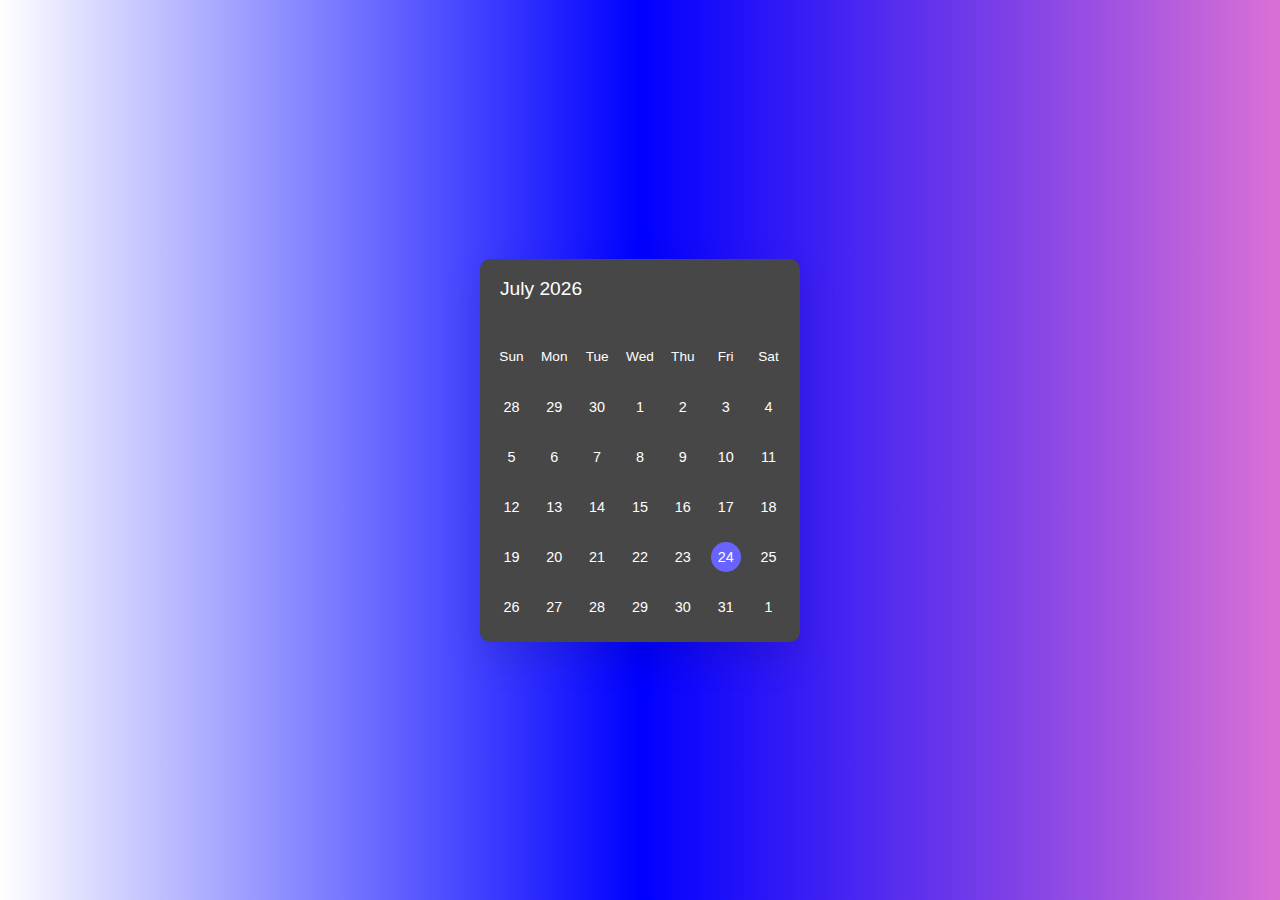
<file: index.html>
<!DOCTYPE html>
<html>
<head>
    <body style="background: linear-gradient(90deg, white, blue,orchid);" >
    </h1>
    <link rel="stylesheet" href="index.css">
    </head>

<body>
    <div class="calendar-container">
        <header class="calendar-header">
            <p class="calendar-current-date"></p>
            <div class="calendar-navigation">
                <span id="calendar-prev" 
                      class="material-symbols-rounded">
                    
                </span>
                <span id="calendar-next" 
                      class="material-symbols-rounded">
                    
                </span>
            </div>
        </header>

        <div class="calendar-body">
            <ul class="calendar-weekdays">
                <li>Sun</li>
                <li>Mon</li>
                <li>Tue</li>
                <li>Wed</li>
                <li>Thu</li>
                <li>Fri</li>
                <li>Sat</li>
            </ul>
            <ul class="calendar-dates"></ul>
        </div>
    </div>
    <script src="index.js"></script>

</body>
</html>
</file>
<file: index.css>
* {
  margin: 0;
  padding: 0;
  font-family: 'Poppins', sans-serif;
  color: white !important;
}

body {
  display: flex;
  background: #edecec;
  min-height: 100vh;
  padding: 0 10px;
  align-items: center;
  justify-content: center;
}

.calendar-container {
  background: #484747;
  width: 320px;                
  border-radius: 10px;
  box-shadow: 0 15px 40px rgba(0, 0, 0, 0.12);
}

.calendar-container header {
  display: flex;
  align-items: center;
  padding: 15px 20px 8px;     
  justify-content: space-between;
}

header .calendar-navigation {
  display: flex;
}

header .calendar-navigation span {
  height: 30px;              
  width: 30px;
  margin: 0 2px;
  cursor: pointer;
  text-align: center;
  line-height: 30px;
  border-radius: 50%;
  user-select: none;
  color: #aeabab;
  font-size: 1.4rem;          
}

.calendar-navigation span:last-child {
  margin-right: -8px;
}

header .calendar-navigation span:hover {
  background: #f2f2f2;
}

header .calendar-current-date {
  font-weight: 500;
  font-size: 1.2rem;        
}

.calendar-body {
  padding: 10px;     
}

.calendar-body ul {
  list-style: none;
  flex-wrap: wrap;
  display: flex;
  text-align: center;
}

.calendar-body .calendar-dates {
  margin-bottom: 10px;    
  width: 100%;
}

.calendar-body li {
  width: calc(100% / 7);
  height: 30px;               
  line-height: 30px;          
  font-size: 0.9rem;          
  color: #414141;
  margin-top: 20px;           
  position: relative;
  z-index: 1;
  cursor: pointer;
  text-align: center;
  box-sizing: border-box;
}

.calendar-body .calendar-weekdays li {
  cursor: default;
  font-weight: 500;
  font-size: 0.85rem;         
}

.calendar-dates li.inactive {
  color: #aaa;
  cursor: default;
}

.calendar-dates li.active {
  color: #fff;
}
.calendar-dates li::before {
  position: absolute;
  content: "";
  z-index: -1;
  top: 50%;
  left: 50%;
  width: 30px;             
  height: 30px;
  border-radius: 50%;
  transform: translate(-50%, -50%);
}

.calendar-dates li.active::before {
  background: #6964ff;
}

.calendar-dates li:not(.active):not(.highlight):hover::before {
  background: #858484;
}

.calendar-dates li.highlight {
  background: transparent !important;          
  border: 2px dotted #38f3b1 !important;       
  border-radius: 50%;                           
  position: relative;
  z-index: 10;
  height: 30px;
  line-height: 30px;
  text-align: center;
  width: calc(100% / 7);
}
</file>
